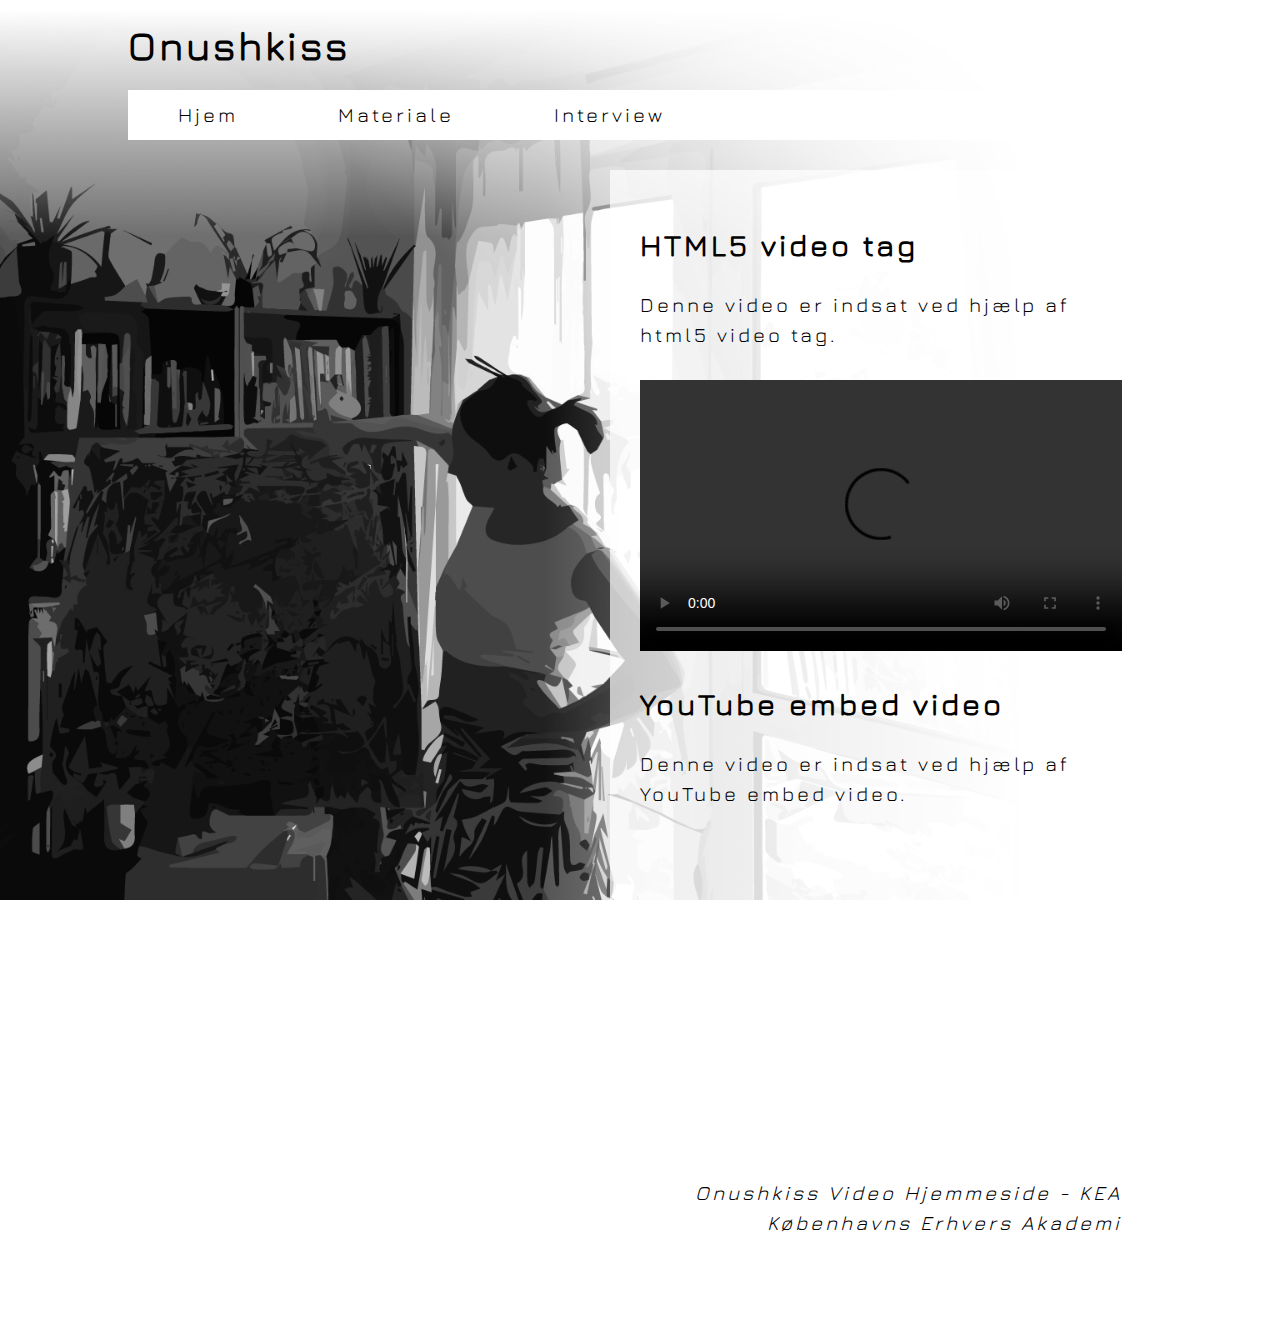
<file: index.html>
<!DOCTYPE html>
<html lang="en">
<head>
    <meta charset="UTF-8">
    <meta http-equiv="X-UA-Compatible" content="IE=edge">
    <meta name="viewport" content="width=device-width, initial-scale=1.0">
    <title>Onushkiss - Videosite Opgave</title>
    <meta name="robots" content="noindex">
    <link href="style.css" rel="stylesheet">
</head>
<body>
    <header>
        <h1>Onushkiss</h1>
        <nav class="mainmenu">
            <ul>
                <li><a href="index.html">Hjem</a></li>
                <li><a href="assets.html">Materiale</a></li>
                <li><a href="interview.html">Interview</a></li>
            </ul>
        </nav>
    </header>
    <main>
        <div class="content_box">
        </div>
        <div class="content_box content_box_right">
            <h2>HTML5 video tag</h2>
            <p>Denne video er indsat ved hjælp af html5 video tag.</p>
            <video id="video_box" autoplay controls src="https://ivanpopovkea.dk/video/onushkiss.mp4"></video>
            <h2>YouTube embed video</h2>
            <p>Denne video er indsat ved hjælp af YouTube embed video.</p>
            <iframe id="youtubeframe" src="https://www.youtube.com/embed/JLaXjcGe27A" title="YouTube video player" frameborder="0" allow="accelerometer; autoplay; clipboard-write; encrypted-media; gyroscope; picture-in-picture; web-share" allowfullscreen></iframe>
            <address>Onushkiss Video Hjemmeside - KEA Københavns Erhvers Akademi</address>
        </div>
    </main>
    <footer>
        <!-- nothing here :( -->
    </footer>
</body>
</html>
</file>
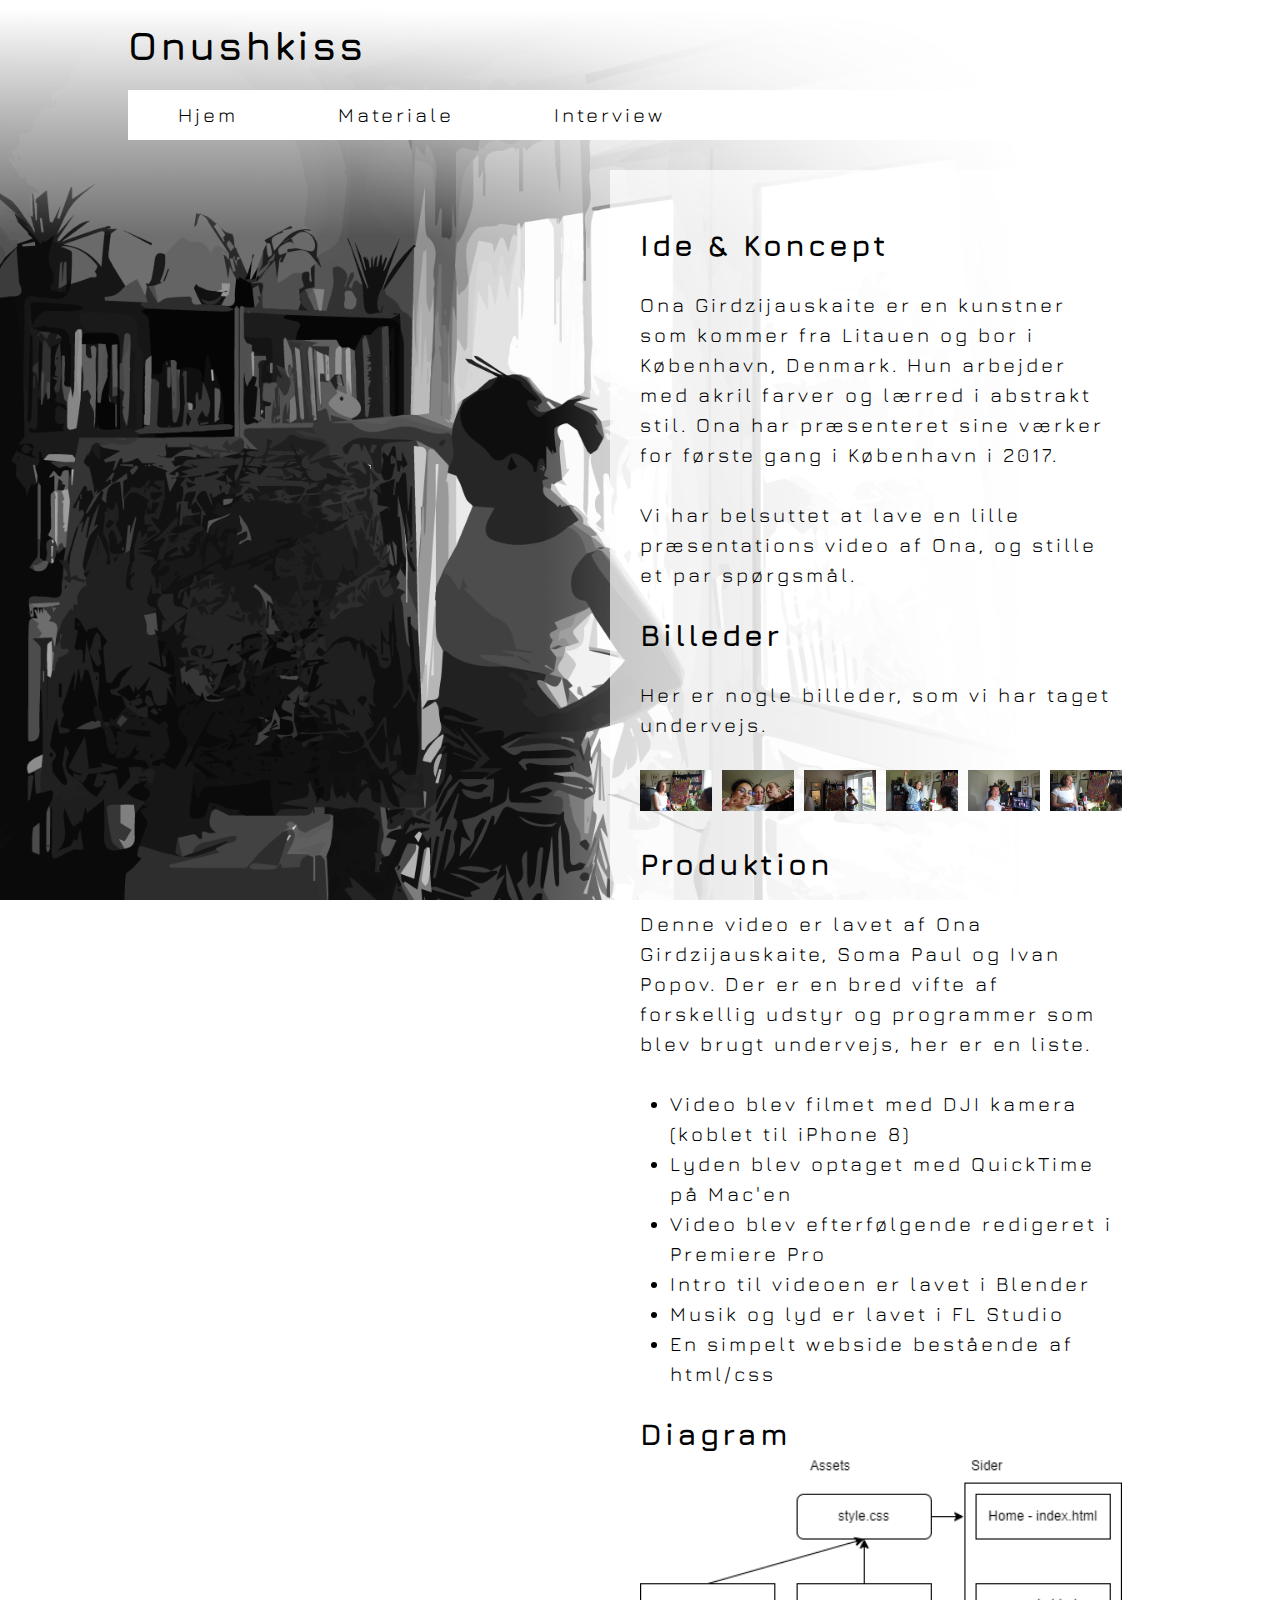
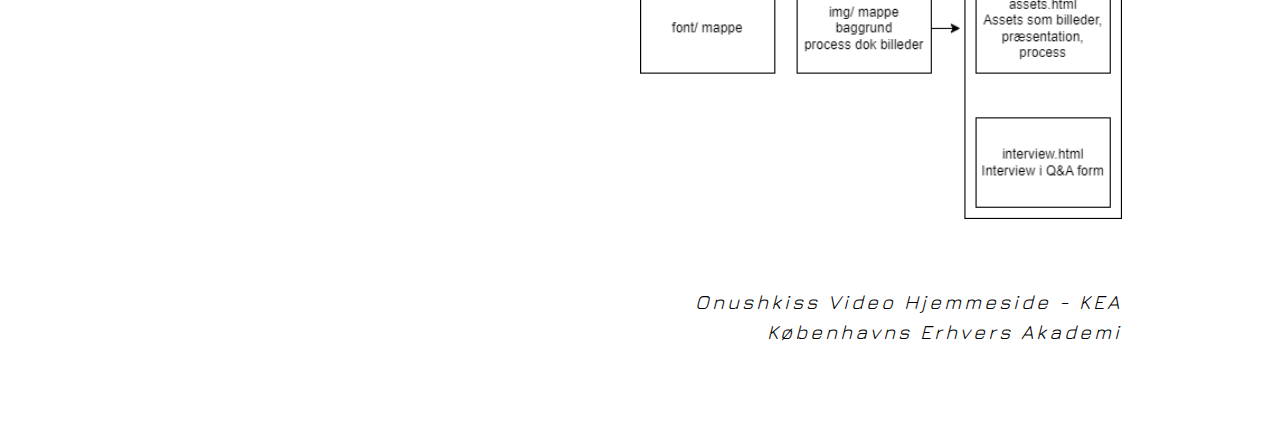
<file: assets.html>
<!DOCTYPE html>
<html lang="en">
<head>
    <meta charset="UTF-8">
    <meta http-equiv="X-UA-Compatible" content="IE=edge">
    <meta name="viewport" content="width=device-width, initial-scale=1.0">
    <title>Onushkiss - Videosite Opgave</title>
    <meta name="robots" content="noindex">
    <link rel="preconnect" href="https://fonts.googleapis.com">
    <link rel="preconnect" href="https://fonts.gstatic.com" crossorigin>
    <link href="https://fonts.googleapis.com/css2?family=Jura&display=swap" rel="stylesheet">
    <link href="style.css" rel="stylesheet">
</head>
<body>
    <header>
        <h1>Onushkiss</h1>
        <nav class="mainmenu">
            <ul>
                <li><a href="index.html">Hjem</a></li>
                <li><a href="assets.html">Materiale</a></li>
                <li><a href="interview.html">Interview</a></li>
            </ul>
        </nav>
    </header>
    <main>
        <div class="content_box">
        </div>
        <div class="content_box content_box_right">
            <h2>Ide & Koncept</h2>
            <p>Ona Girdzijauskaite er en kunstner som kommer fra Litauen og bor i København, Denmark. Hun arbejder med akril farver og lærred i abstrakt stil. Ona har præsenteret sine værker for første gang i København i 2017.</p>
            <p>Vi har belsuttet at lave en lille præsentations video af Ona, og stille et par spørgsmål.</p>
            <h2>Billeder</h2>
            <p>Her er nogle billeder, som vi har taget undervejs.</p>
            <div class="img_box">
                <a href="img/img_1.png" target="_blank"><img src="img/img_1.png" alt="img_1"></a>
                <a href="img/img_2.png" target="_blank"><img src="img/img_2.png" alt="img_2"></a>
                <a href="img/img_3.png" target="_blank"><img src="img/img_3.png" alt="img_3"></a>
                <a href="img/img_4.png" target="_blank"><img src="img/img_4.png" alt="img_4"></a>
                <a href="img/img_5.png" target="_blank"><img src="img/img_5.png" alt="img_5"></a>
                <a href="img/img_6.png" target="_blank"><img src="img/img_6.png" alt="img_6"></a>
            </div>
            <h2>Produktion</h2>
            <p>Denne video er lavet af Ona Girdzijauskaite, Soma Paul og Ivan Popov. Der er en bred vifte af forskellig udstyr og programmer som blev brugt undervejs, her er en liste.</p>
            <ul class="assets_list">
                <li>Video blev filmet med DJI kamera (koblet til iPhone 8)</li>
                <li>Lyden blev optaget med QuickTime på Mac'en</li>
                <li>Video blev efterfølgende redigeret i Premiere Pro</li>
                <li>Intro til videoen er lavet i Blender</li>
                <li>Musik og lyd er lavet i FL Studio</li>
                <li>En simpelt webside bestående af html/css</li>
            </ul>
            <h2>Diagram</h2>
            <img src="diagram.png" class="img_single" alt="diagram">
            <address>Onushkiss Video Hjemmeside - KEA Københavns Erhvers Akademi</address>
        </div>
    </main>
    <footer>
        <!-- nothing here :( -->
    </footer>
</body>
</html>
</file>
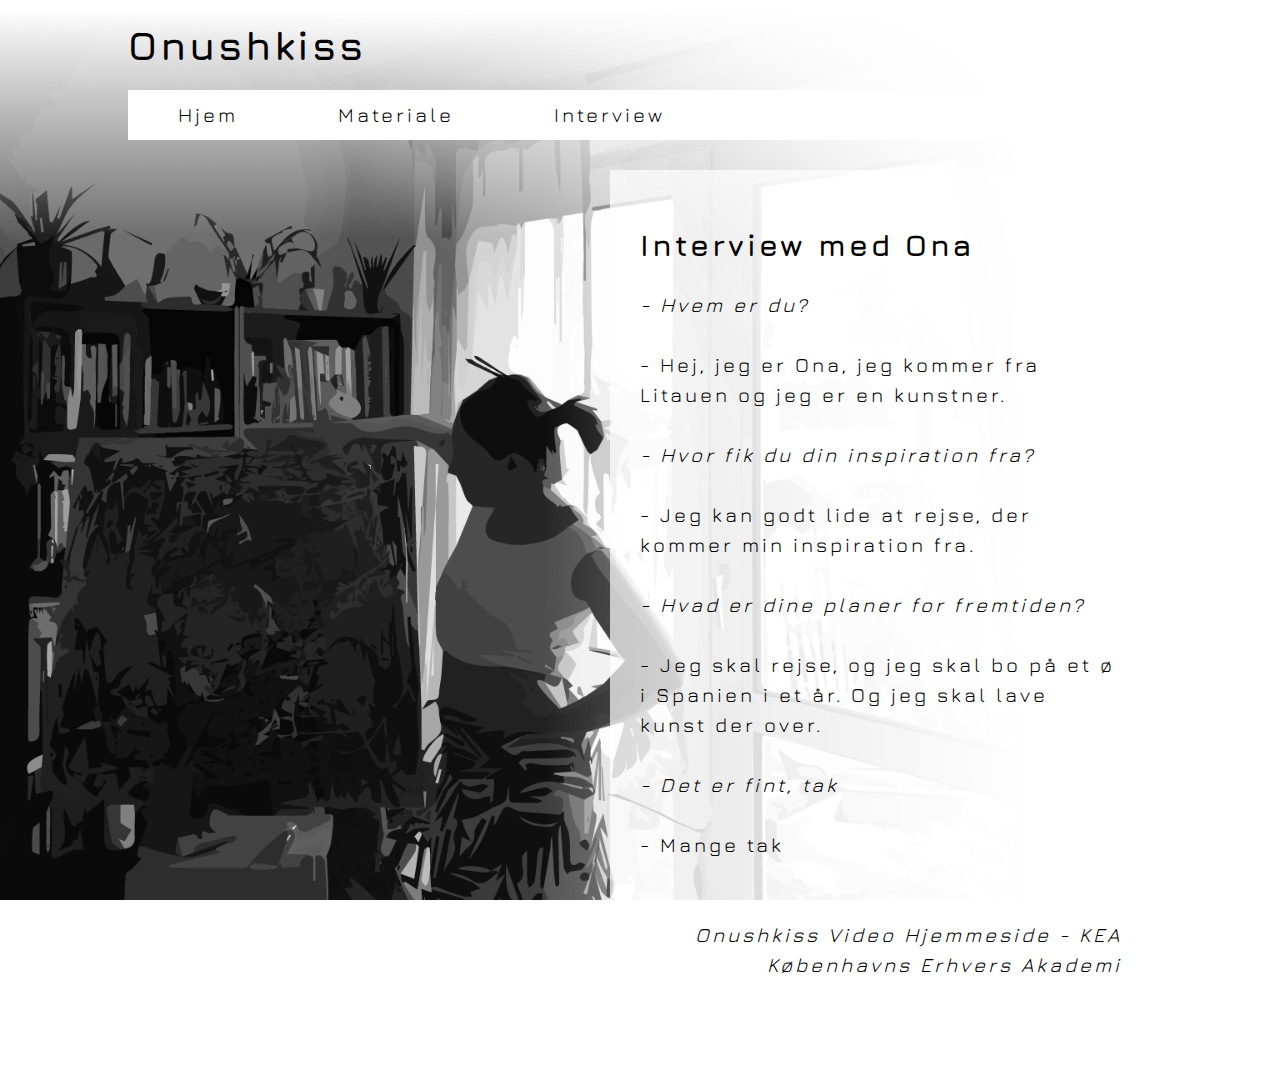
<file: interview.html>
<!DOCTYPE html>
<html lang="en">
<head>
    <meta charset="UTF-8">
    <meta http-equiv="X-UA-Compatible" content="IE=edge">
    <meta name="viewport" content="width=device-width, initial-scale=1.0">
    <title>Onushkiss - Videosite Opgave</title>
    <meta name="robots" content="noindex">
    <link rel="preconnect" href="https://fonts.googleapis.com">
    <link rel="preconnect" href="https://fonts.gstatic.com" crossorigin>
    <link href="https://fonts.googleapis.com/css2?family=Jura&display=swap" rel="stylesheet">
    <link href="style.css" rel="stylesheet">
</head>
<body>
    <header>
        <h1>Onushkiss</h1>
        <nav class="mainmenu">
            <ul>
                <li><a href="index.html">Hjem</a></li>
                <li><a href="assets.html">Materiale</a></li>
                <li><a href="interview.html">Interview</a></li>
            </ul>
        </nav>
    </header>
    <main>
        <div class="content_box">
        </div>
        <div class="content_box content_box_right">
            <h2>Interview med Ona</h2>
            <p><i>- Hvem er du?</i></p>
            <p>- Hej, jeg er Ona, jeg kommer fra Litauen og jeg er en kunstner.</p>
            <p><i>- Hvor fik du din inspiration fra?</i></p>
            <p>- Jeg kan godt lide at rejse, der kommer min inspiration fra.</p>
            <p><i>- Hvad er dine planer for fremtiden?</i></p>
            <p>- Jeg skal rejse, og jeg skal bo på et ø i Spanien i et år. Og jeg skal lave kunst der over.</p>
            <p><i>- Det er fint, tak</i></p>
            <p>- Mange tak</p>
            <address>Onushkiss Video Hjemmeside - KEA Københavns Erhvers Akademi</address>
        </div>
    </main>
    <footer>
        <!-- nothing here :( -->
    </footer>
</body>
</html>
</file>
<file: style.css>
@font-face {
    font-family: "Jura";
    src: url("font/Jura-Regular.ttf");
}

* {
    margin: 0;
    padding: 0;
}

body {
    font-family: "Jura", sans-serif;
    font-size: 20px;
    letter-spacing: 3px;
    background-color: white;
    color: black;
    background-image: url("img/ona_bg.png");
    background-attachment: fixed;
    background-position: top left;
    background-size: cover;
    line-height: 30px;
}

header, main, footer {
    margin: 30px auto;
    width: 80%;
}

h1 {
    margin-bottom: 30px;
}

h2 {
    margin-top: 30px;
}

p {
    margin: 30px 0px;
}

.mainmenu {
    background-color: white;
}

main {
    display: flex;
    flex-direction: row;
}

.mainmenu ul {
    list-style: none;
    display: flex;
    flex-direction: row;
}

.mainmenu a:link,
.mainmenu a:active,
.mainmenu a:visited {
    display: block;
    padding: 10px 50px;
    font-size: 20px;
    background-color: white;
    color: black;
    text-decoration: none;
    transition: all .5s;
}

.mainmenu a:hover {
    background-color: black;
    color: white;
}

.content_box {
    width: 50%;
}

.content_box_right {
    background-color: rgba(255, 255, 255, 0.7);
    padding: 30px;
}

.assets_list {
    padding-left: 30px;
}

.img_box {
    display: flex;
    gap: 10px;
}

.img_box img {
    width: 100%;
}

.img_single {
    width: 100%;
}

#youtubeframe, #video_box {
    width: 100%;
    aspect-ratio: 16 / 9;
}

address {
    margin-top: 30px;
    padding: 30px 0px;
    color: black;
    text-align: right;
}

/* RESPONSIVE FIXUP */
@media screen and (max-width: 800px) {
    main {
        flex-direction: column;
    }

    .mainmenu ul {
        flex-direction: column;
    }

    .content_box {
        width: calc(100% - 60px);
    }

    .img_box {
        flex-direction: column;
    }

    .mainmenu a:link,
    .mainmenu a:active,
    .mainmenu a:visited {
        text-align: center;
    }
}
</file>
